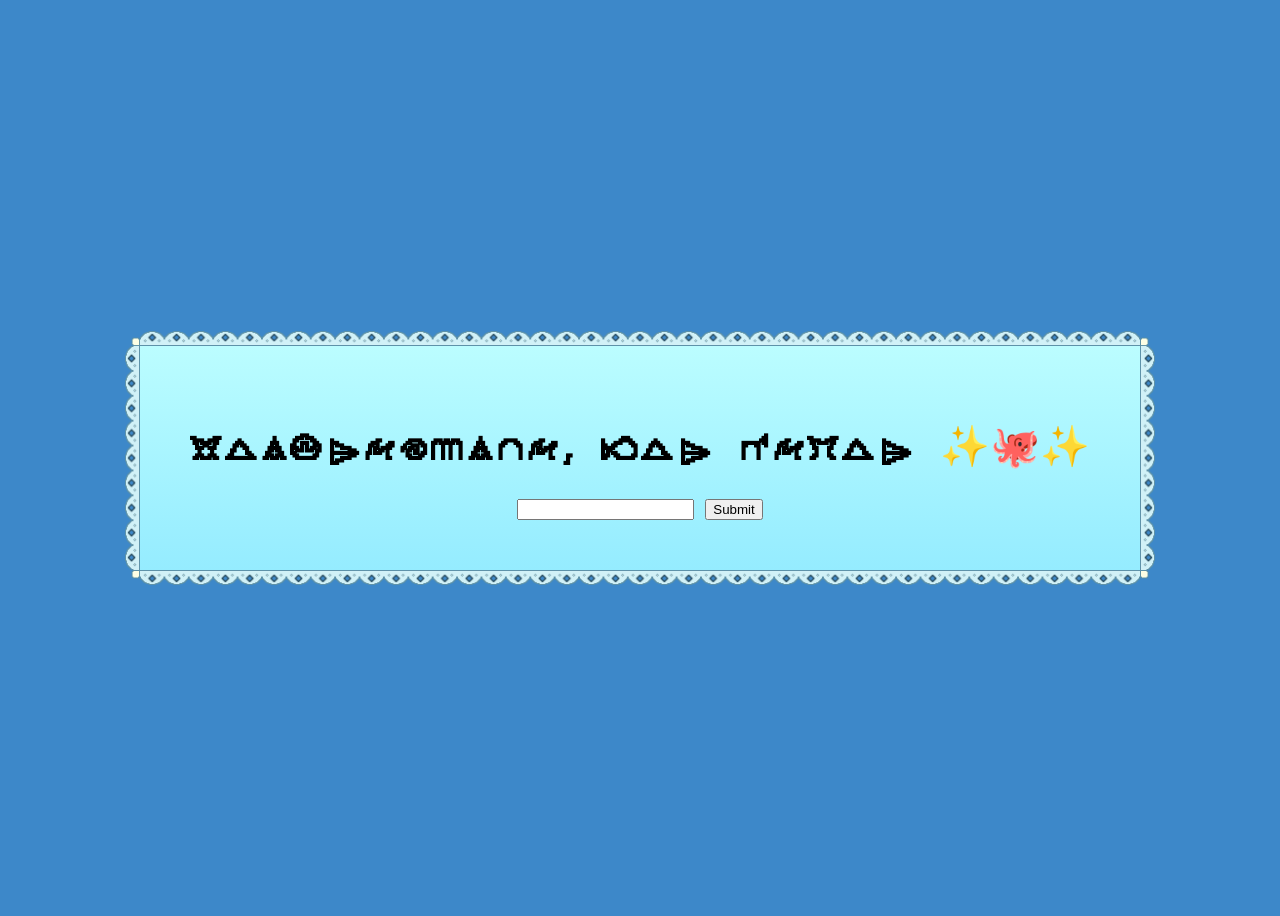
<file: Index.html>
<!DOCTYPE html>
<html lang="en">

<head>

    <!-- Metadatoss -->
    <meta charset="UTF-8">
    <meta name="viewport" content="width=device-width, initial-scale=1.0">
    <title>Contraseña</title>
    
    <meta name="author" content="Litium">
    <meta name="description" content="Salve Polypus">
    <!-- Metadatoss -->


    <link rel="icon" type="image/jpg" href="Recursos/VapoRub.jpeg">
    <link rel="stylesheet" href="Contraseña.css">

    <script src="Ñontraseña.js"></script>

</head>

<body>
    <div>
    <h1>contrasenia, por favor ✨🐙✨</h1>
    <form action="Polypus.html" onsubmit="return passcheck()">
        <input type="password" required id="pass">
        <input type="submit">
    </form>
    </div>
</body>
</html>
</file>
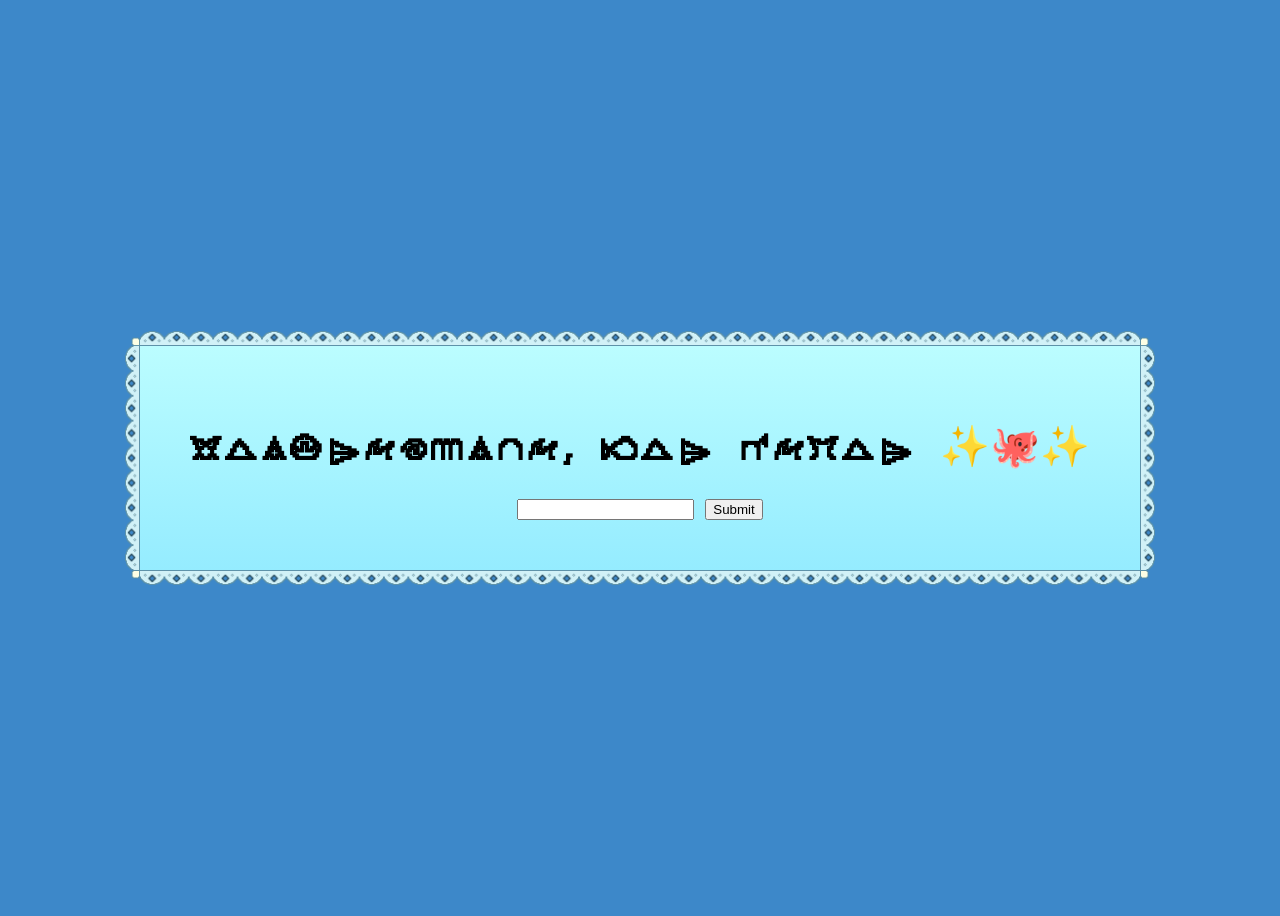
<file: index.html>
<!DOCTYPE html>
<html lang="en">

<head>

    <!-- Metadatoss -->
    <meta charset="UTF-8">
    <meta name="viewport" content="width=device-width, initial-scale=1.0">
    <title>Contraseña</title>
    
    <meta name="author" content="Litium">
    <meta name="description" content="Salve Polypus">
    <!-- Metadatoss -->


    <link rel="icon" type="image/jpg" href="Recursos/VapoRub.jpeg">
    <link rel="stylesheet" href="Contraseña.css">

    <script src="Ñontraseña.js"></script>

</head>

<body>
    <div>
    <h1>contrasenia, por favor ✨🐙✨</h1>
    <form action="Polypus.html" onsubmit="return passcheck()">
        <input type="password" required id="pass">
        <input type="submit">
    </form>
    </div>
</body>
</html>
</file>
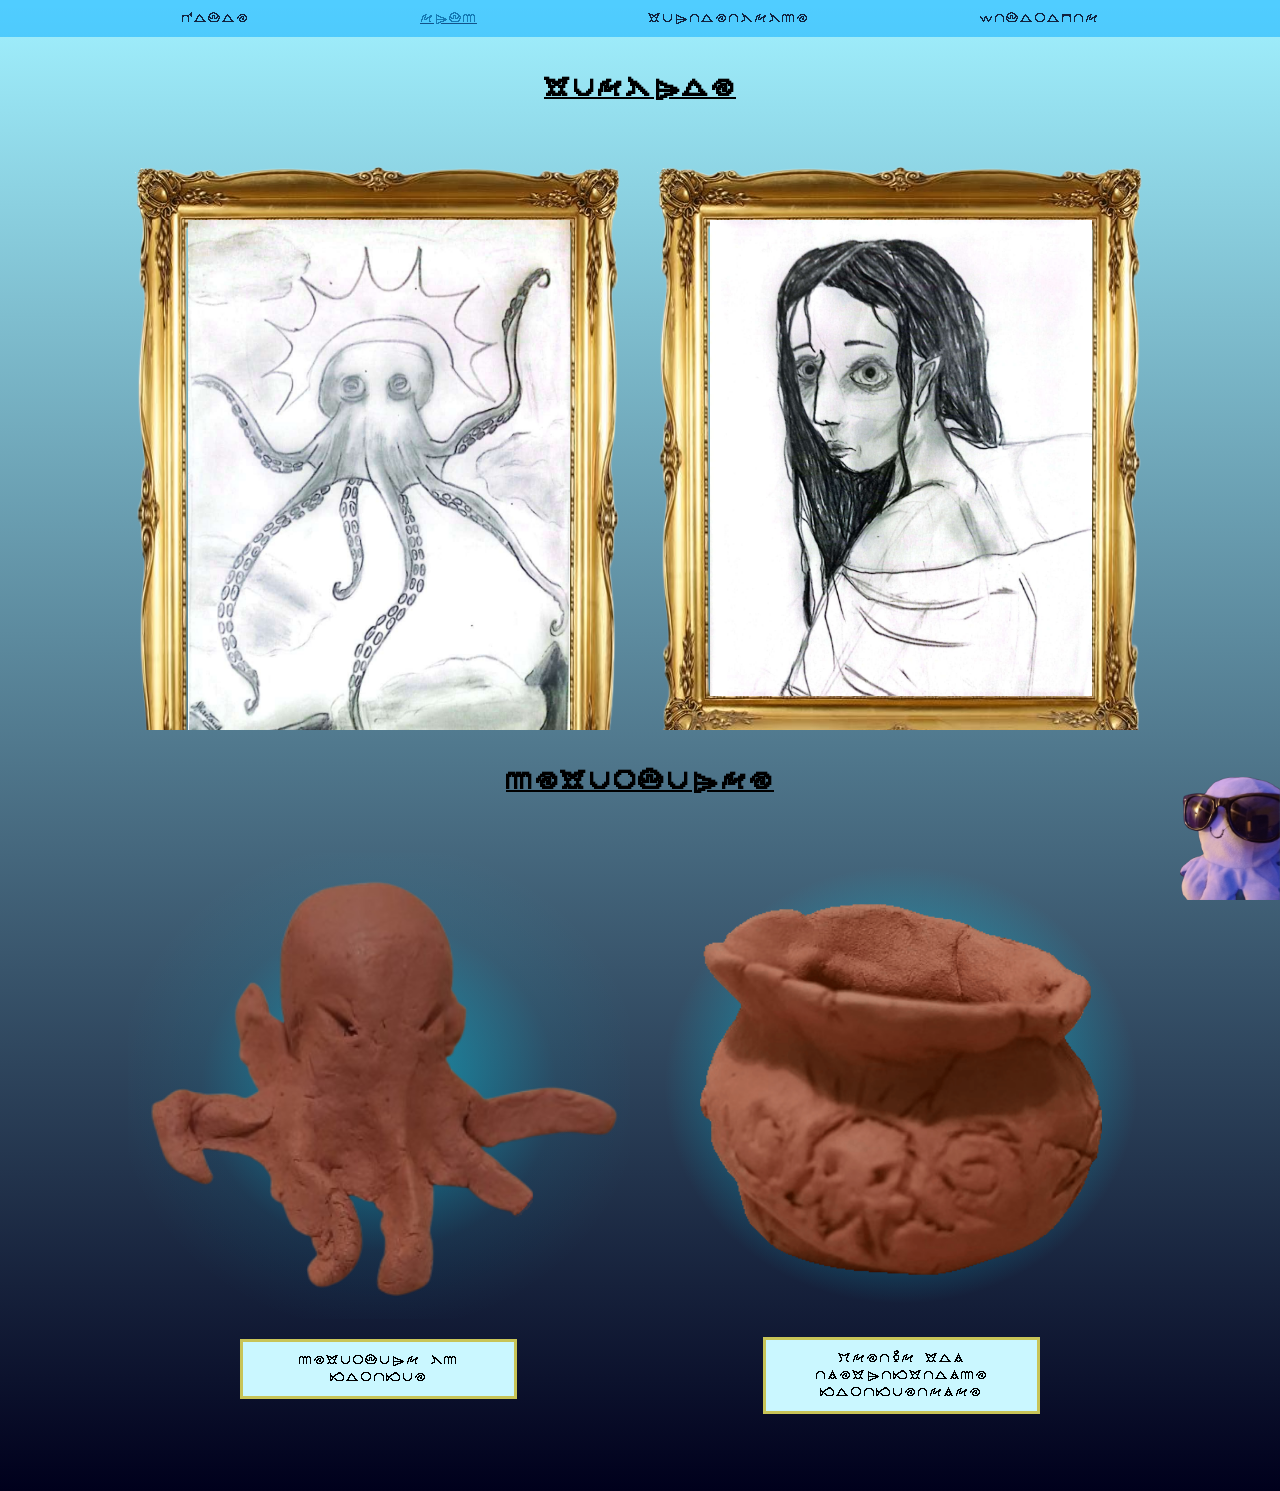
<file: Arte.html>
<!DOCTYPE html>
<html lang="en">
<head>

    <!-- Metadatoss -->
    <meta charset="UTF-8">
    <meta name="viewport" content="width=device-width, initial-scale=1.0">
    <title>Arte</title>
    
    <meta name="author" content="Litium">
    <meta name="description" content="Salve Polypus">
    <!-- Metadatoss -->

    <link rel="icon" type="image/jpg" href="Polypus/Moño_nobg.png">
    <link rel="stylesheet" href="Arte.css">

</head>
<body>

    <nav>
        <a href="Fotos.html">Fotos</a>
        <a href="Arte.html" id="aca">Arte</a>
        <a href="Curiosidades.html">Curiosidades</a>
        <a href="Mito.html">Mitologia</a>
    </nav>

    <a href="Polypus.html" id="Polypusito">
        <img src="Polypus/Anteojos_nobg.png">
    </a>

    <br><br>
        <h3>Cuadros</h3>
    <br><br>
    <div class="cuadros">
        <div class="columnados">
        <img class="cuadro" src="Arte/Cuadros/Polypus_1-A.jpeg" alt="Polypus">
        <p class="desc">Ilustracion de Polypus - Autor anonimo</p> <br> <br> <br> <br>
        </div>
        
        <div class="columnados">
        <img class="cuadro" src="Arte/Cuadros/Sanctum_Petra-A.jpeg" alt="Foto">
        <p class="desc">Sanctum Petra - Autor anonimo</p> <br> <br> <br> <br>
        </div>
    </div>
    
    <br><br>
        <h3>Esculturas</h2>
    <br><br>
    <div class="cuadros">
        <div class="columnados">
        <img class="foto" src="Arte/Esculturas/Polypus_escultura-L.png" alt="Foto">
        <p class="desc">Escultura de Polypus</p> <br> <br> <br> <br>
        </div>
        
        <div class="columnados">
        <img class="foto" src="Arte/Esculturas/Vasija1-L.gif" alt="Foto" id="toobig">
        <p class="desc">Vasija con inscripciones polypusianas</p> <br> <br> <br> <br>
        </div>
    </div>

    <br><br><br><br>
</body>
</html>
</file>
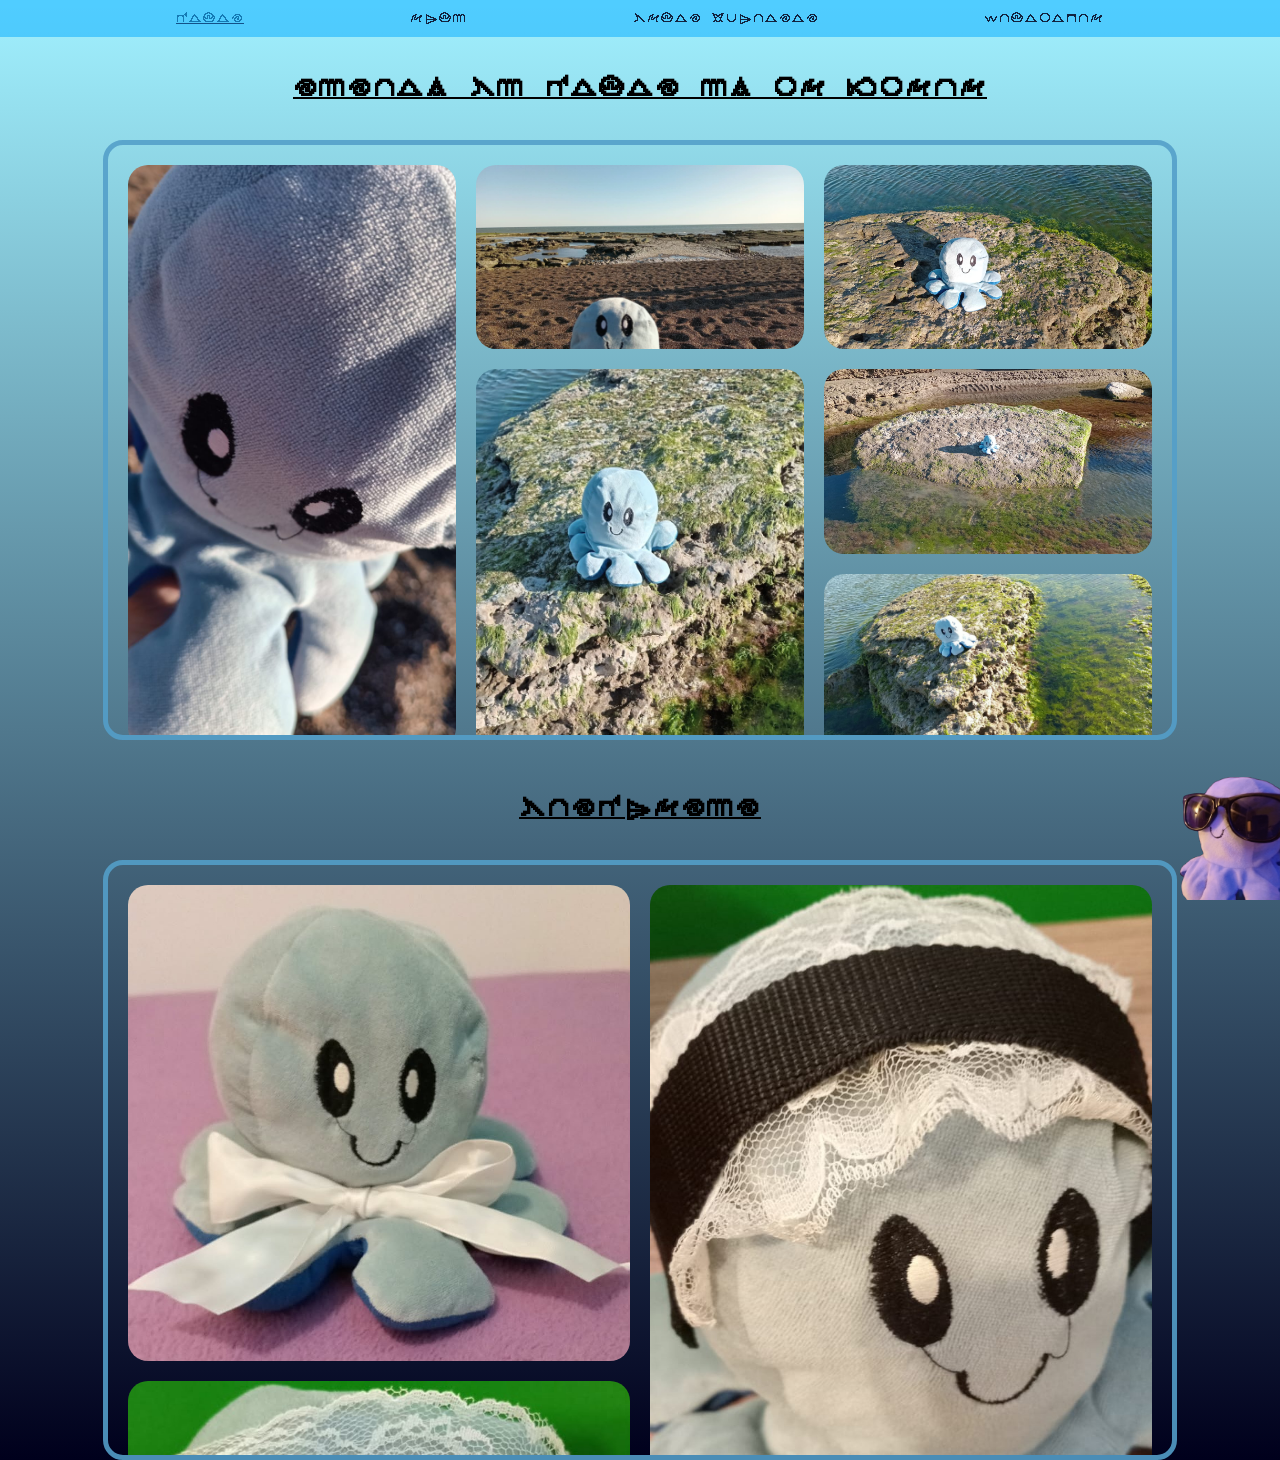
<file: Fotos.html>
<!DOCTYPE html>
<html lang="en">
<head>
    <meta charset="UTF-8">
    <meta name="viewport" content="width=device-width, initial-scale=1.0">
    <title>Fotos</title>

    <meta name="author" content="Litium">
    <meta name="description" content="Salve Polypus">
    <!-- Metadatoss -->

    <link rel="icon" type="image/jpg" href="Polypus/Moño_nobg.png">
    <link rel="stylesheet" href="Fotos.css">

    <!-- <meta http-equiv="refresh" content="1"> -->

</head>
<body>

    
    <a href="Polypus.html" id="Polypusito">
        <img src="Polypus/Anteojos_nobg.png">
    </a>

    <nav>
      <a href="Fotos.html" id="aca">Fotos</a>
      <a href="Arte.html">Arte</a>
      <a href="Curiosidades.html">Datos Curiosos</a>
      <a href="Mito.html">Mitologia</a>
  </nav>

    <br><br>

        <a href="Polypus.html" id="Polypusito">
        <img src="Polypus/Anteojos_nobg.png">
        </a>

    <h3>Sesion de fotos en la playa</h2>
        <br><br>
        <div class="fotos">
            <div class="columnatres" class="tres">
            <img class="Foto" src="Polypus/Playa1.jpeg" alt="Foto">
            <img class="Foto" src="Polypus/Playa4.jpeg" alt="Foto">
            <img class="Foto" src="Polypus/Playa7.jpeg" alt="Foto">
            <img class="Foto" src="Polypus/Playa10.jpeg" alt="Foto">
            </div>
    
            <div class="columnatres" class="tres">
            <img class="Foto" src="Polypus/Playa2.jpeg" alt="Foto">
            <img class="Foto" src="Polypus/Playa5.jpeg" alt="Foto">
            <img class="Foto" src="Polypus/Playa8.jpeg" alt="Foto">
            </div>
    
            <div class="columnatres" class="tres">
            <img class="Foto" src="Polypus/Playa3.jpeg" alt="Foto">
            <img class="Foto" src="Polypus/Playa6.jpeg" alt="Foto">
            <img class="Foto" src="Polypus/Playa9.jpeg" alt="Foto">
            <img class="Foto" src="Polypus/Playa12.jpeg" alt="Foto">
            <img class="Foto" src="Polypus/Playa11.jpeg" alt="Foto">
            <img class="Foto" src="Polypus/Playa13.jpeg" alt="Foto">
            <img class="Foto" src="Polypus/Playa15.jpeg" alt="Foto">
            </div>
        </div>

        <br><br><br>
        <h3>Disfrases</h2>
        <br><br>
        <div class="fotos">
            <div class="columnados">
            <img class="Foto" src="Polypus/Moño.jpeg" alt="Foto">
            <img class="Foto" src="Polypus/Dama1.jpeg" alt="Foto">
            </div>
        
            <div class="columnados">
            <img class="Foto" src="Polypus/Dama3.jpeg" alt="Foto">
            <img class="Foto" src="Polypus/Dama5.jpeg" alt="Foto">
            </div>
        </div>

</body>
</html>
</file>
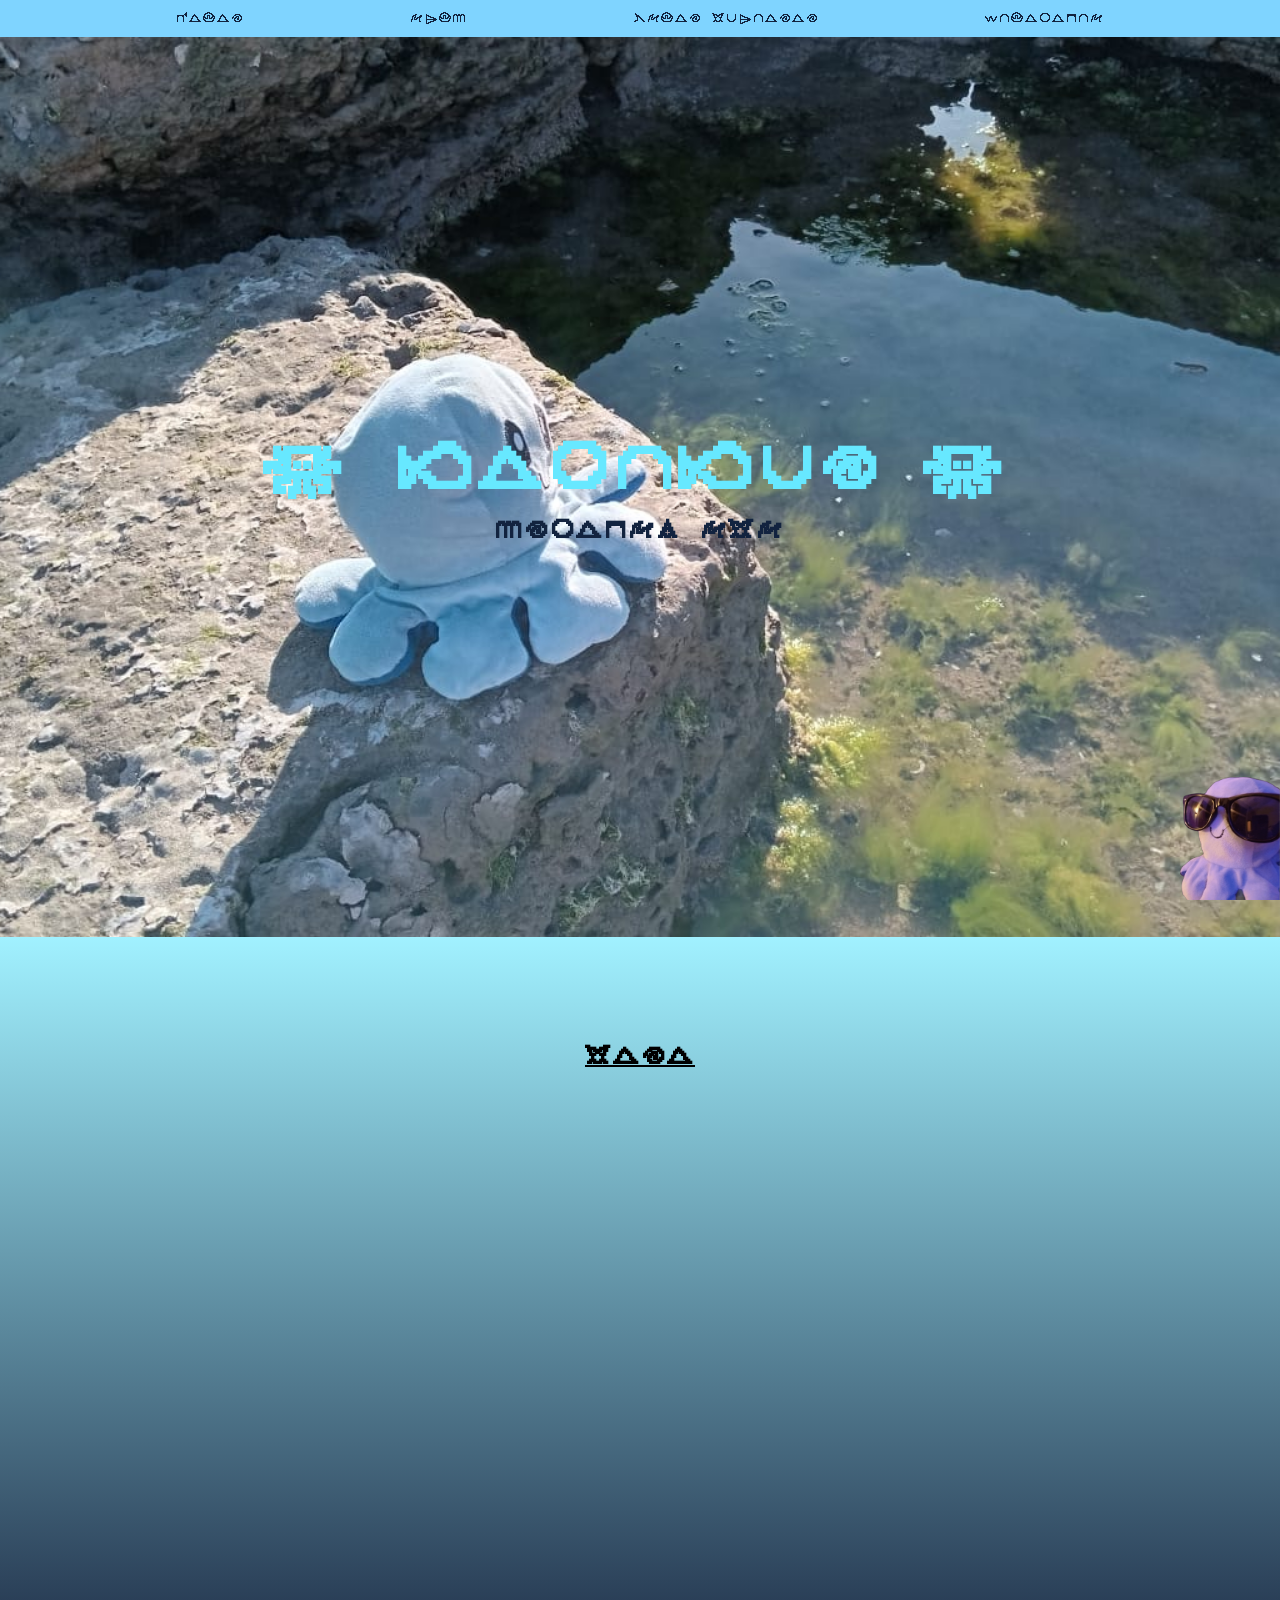
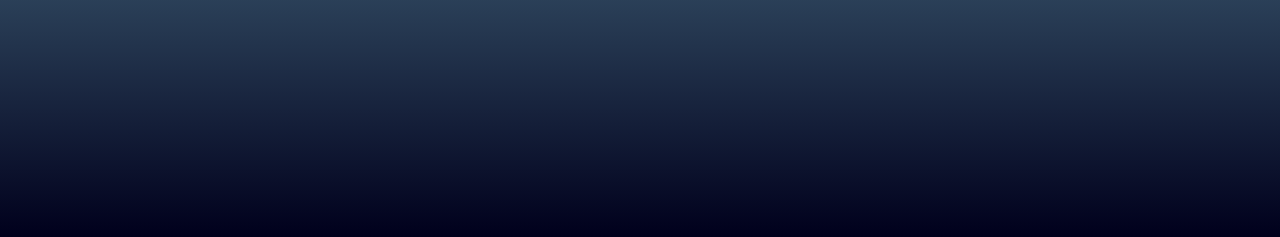
<file: Polypus.html>
<!DOCTYPE html>
<html lang="en">
<head>
    <!-- Metadatoss -->
    <meta charset="UTF-8">
    <meta name="viewport" content="width=device-width, initial-scale=1.0">
    <title>Polypus</title>
    
    <meta name="author" content="Litium">
    <meta name="description" content="Salve Polypus">
    <!-- Metadatoss -->

    <link rel="icon" type="image/jpg" href="Polypus/Moño_nobg.png">
    <link rel="stylesheet" href="Polypus.css">

    <!-- <meta http-equiv="refresh" content="1"> -->

</head>
    <!-- Salve Polypus -->
<body>

    <nav>
        <a href="Fotos.html">Fotos</a>
        <a href="Arte.html">Arte</a>
        <a href="Curiosidades.html">Datos Curiosos</a>
        <a href="Mito.html">Mitologia</a>
    </nav>

    <header>
        <div>
        <h1># Polypus #</h1>
        <h2>eslogan aca</h2>
       </div>
    </header>

    <div id="notheader">

      <a href="Polypus.html" id="Polypusito">
      <img src="Polypus/Anteojos_nobg.png">
      </a>
  
      <br> <br> <br> <br> <br> <br>

      <h3>Coso</h2>

      <br>

    </div>

<!-- 
    <img src="Recursos/Decoracion_fondo_1.png" alt="" id="parche">
    
    <p>Lorem ipsum dolor sit amet consectetur, adipisicing elit. Quos sunt ducimus accusamus nam minus laboriosam perferendis? Blanditiis non odio soluta. Temporibus quod saepe incidunt et provident repellendus quos sint corporis?</p>
    <br>
    <p>Lorem ipsum dolor sit amet, consectetur adipisicing elit. Officiis quasi, labore magnam, impedit alias dolore culpa dolorum animi nisi laboriosam nulla eius, quo sapiente? Aliquid iste autem magni mollitia perspiciatis?</p>
    <br>
    <p>Lorem ipsum dolor sit amet consectetur, adipisicing elit. Quos sunt ducimus accusamus nam minus laboriosam perferendis? Blanditiis non odio soluta. Temporibus quod saepe incidunt et provident repellendus quos sint corporis?</p>
    <br>
    <p>Lorem ipsum dolor sit amet, consectetur adipisicing elit. Officiis quasi, labore magnam, impedit alias dolore culpa dolorum animi nisi laboriosam nulla eius, quo sapiente? Aliquid iste autem magni mollitia perspiciatis?</p>
    <br> -->
</body>
</html>
</file>
<file: Contraseña.css>
@font-face {
    font-family: Pol;
    src: url(Fonts/Pol.ttf);
}

body{
    height: 100vh;
    background-color: rgb(61, 136, 201);
    justify-content: center;
    align-items: center;
    display: flex;
    cursor: url(Cursor/fish_cursor.png), auto;
}

a, button, input:hover {
    cursor: url(Cursor/fish_cursor_link.png), auto;
}

div{
    max-width: 75%;
    padding: 50px;
    border: 15px solid;
    border-image-source: url(Recursos/Blue_border.png);
    border-image-slice: 16 16 16 16;
    border-image-repeat: round;
    background-image: linear-gradient(rgb(187, 253, 255),rgb(149, 236, 255));
    background-repeat: no-repeat;
    font-family: Pol;
    font-size: large;
    display: grid;
}

form{
    place-self: center;
}

h1{
    font-size: 2.5rem;
}
</file>
<file: Arte.css>
@font-face {
    font-family: Pol;
    src: url(Fonts/Pol.ttf);
}

html{
    scrollbar-width: none;
    cursor: url(Cursor/fish_cursor.cur), url(Cursor/fish_cursor.png), auto;
}

*{
    font-family: Pol;
    padding: 0px;
    margin: 0px;
    scrollbar-width: none;
}

button, input, a:hover {
    cursor: url(Cursor/fish_cursor_link.cur), url(Cursor/fish_cursor_link.png), auto;
}

nav{
    background-color: rgba(0, 170, 255, 0.5);
    position: sticky;
    top: 0px;
    margin: auto;
    padding: 10px;
    display: flex;
    justify-content: space-evenly;
    align-items: center;
}

nav a{
    color: rgb(18, 35, 63);
}

nav a:hover{
    letter-spacing: 5px;
    text-decoration: underline 2px rgb(150, 255, 255);
}

#aca{
    color: rgb(21, 122, 180);
    text-decoration: underline rgb(19, 82, 137);
}

body{
    background-image: linear-gradient(rgb(161, 241, 255),rgb(0, 0, 28));
    background-repeat: no-repeat;
    background-size: cover;
    min-height: 100vh;
}

a{
    text-decoration: none;
    color: black;
}

#Polypusito img{
    position: fixed;
    bottom: 0px;
    right: 0px;
    width: 100px;
}

#Polypusito img:hover{
    width: 110px;
}

h3{
    font-size: 2em;
    text-align: center;
    text-decoration: underline 2px;
}

.cuadros{
    margin: auto;
    max-height: 550px;
    max-width: 80%;
    overflow-y: scroll;
    display: flex;
    justify-content: space-between;
    padding: 20px;
}

.cuadros .cuadro{
    border: 60px solid;
    border-image-source: url(Arte/Cuadros/Marco.png);
    border-image-slice: 60 75 60 75;
}

.cuadros .foto{
    background-image: radial-gradient(rgba(0, 225, 255, 0.5), rgba(0, 225, 255, 0.3), rgba(0, 225, 255, 0.05), rgba(0, 0, 255, 0), rgba(0, 0, 255, 0));
    border-radius: 30px;
}

#toobig{
    width: 80%;
    margin: auto;
    padding-left: 10%;
    padding-right: 10%;
    padding-top: 10%;
    padding-bottom: 5%;
    background-image: radial-gradient(rgba(0, 225, 255, 0.5), rgba(0, 225, 255, 0.5), rgba(0, 225, 255, 0.5), rgba(0, 225, 255, 0.2), rgba(0, 225, 255, 0), rgba(0, 0, 255, 0), rgba(0, 0, 255, 0));
}

.desc{
    background-color: #caf7ff;
    border: 3px solid rgb(200, 196, 87);
    min-height: fit-content;
    width: 50%;
    padding: 10px;
    text-align: center;
    align-self: center;
}

.columnatres{
    display: flex;
    flex-direction: column;
    gap: 20px;
    width: 32%;
}

.columnados{
    display: flex;
    flex-direction: column;
    gap: 20px;
    width: 49%;
}
</file>
<file: Fotos.css>
@font-face {
    font-family: Pol;
    src: url(Fonts/Pol.ttf);
}

*{
    cursor: url(Cursor/fish_cursor.png), auto;
    scrollbar-width: none;
    padding: 0px;
    margin: 0px;
    font-family: Pol;
}

nav{
    background-color: rgba(0, 170, 255, 0.5);
    position: sticky;
    top: 0px;
    margin: auto;
    padding: 10px;
    display: flex;
    justify-content: space-evenly;
    align-items: center;
}

nav a{
    color: rgb(18, 35, 63);
}

nav a:hover{
    letter-spacing: 5px;
    text-decoration: underline 2px rgb(150, 255, 255);
}

#aca{
    color: rgb(21, 122, 180);
    text-decoration: underline rgb(19, 82, 137);
}

body{
    background-image: linear-gradient(rgb(161, 241, 255),rgb(0, 0, 28));
    background-repeat: no-repeat;
    background-size: cover;
    min-height: 100vh;
}

button, input, a:hover {
    cursor: url(Cursor/fish_cursor_link.png), auto;
}

h3{
    font-size: 2em;
    text-align: center;
    text-decoration: underline 2px;
}

a{
    text-decoration: none;
    color: black;
}

#Polypusito img{
    position: fixed;
    bottom: 0px;
    right: 0px;
    width: 100px;
}

#Polypusito img:hover{
    width: 110px;
}

.fotos{
    margin: auto;
    max-height: 550px;
    max-width: 80%;
    border: 5px solid rgba(84, 159, 202, 0.892);
    border-radius: 20px;
    overflow-y: scroll;
    display: flex;
    justify-content: space-between;
    padding: 20px;
}

.fotos img {
    border-radius: 20px;
}

.fotos img:hover{
    border: 3px solid rgba(84, 188, 202, 0.892);
}

.columnatres{
    display: flex;
    flex-direction: column;
    gap: 20px;
    width: 32%;
}

.columnados{
    display: flex;
    flex-direction: column;
    gap: 20px;
    width: 49%;
}
</file>
<file: Polypus.css>
@font-face {
    font-family: Pol;
    src: url(Fonts/Pol.ttf);
}

html{
    scrollbar-width: none;
    cursor: url(Cursor/fish_cursor.cur), url(Cursor/fish_cursor.png), auto;
}

*{
    font-family: Pol;
    padding: 0px;
    margin: 0px;
}

button, input, a:hover {
    cursor: url(Cursor/fish_cursor_link.cur), url(Cursor/fish_cursor_link.png), auto;
}

nav{
    background-color: rgba(0, 170, 255, 0.5);
    position: sticky;
    top: 0px;
    margin: auto;
    padding: 10px;
    display: flex;
    justify-content: space-evenly;
    align-items: center;
}

nav a{
    color: rgb(18, 35, 63);
}

nav a:hover{
    letter-spacing: 5px;
    text-decoration: underline 2px rgb(150, 255, 255);
}

#aca{
    color: rgb(21, 122, 180);
    text-decoration: underline rgb(19, 82, 137);
}

header{
    background-image: url(Polypus/Playa14.jpeg);
    background-size: cover;
    background-position: center;
    background-position-y: bottom;
    height: 100vh;
    background-repeat: no-repeat;
    display: flex;
    align-items: center;
    justify-content: center;
}

h1{
    color: rgb(103, 232, 255);
    font-size: 5em;
    text-align: center;
}

h2{
    font-size: 2em;
    text-align: center;
    color: rgb(18, 35, 63);
}

#notheader{
    background-image: linear-gradient(rgb(161, 241, 255),rgb(0, 0, 28));
    background-repeat: no-repeat;
    background-size: cover;
    min-height: 100vh;
}

h3{
    font-size: 2em;
    text-align: center;
    text-decoration: underline 2px;
}

a{
    text-decoration: none;
    color: black;
}

#Polypusito img{
    position: fixed;
    bottom: 0px;
    right: 0px;
    width: 100px;
}

#Polypusito img:hover{
    width: 110px;
}

#parche{
    position: fixed;
    bottom: 0px;
    left: 0px;
    overflow: hidden;
}
</file>
